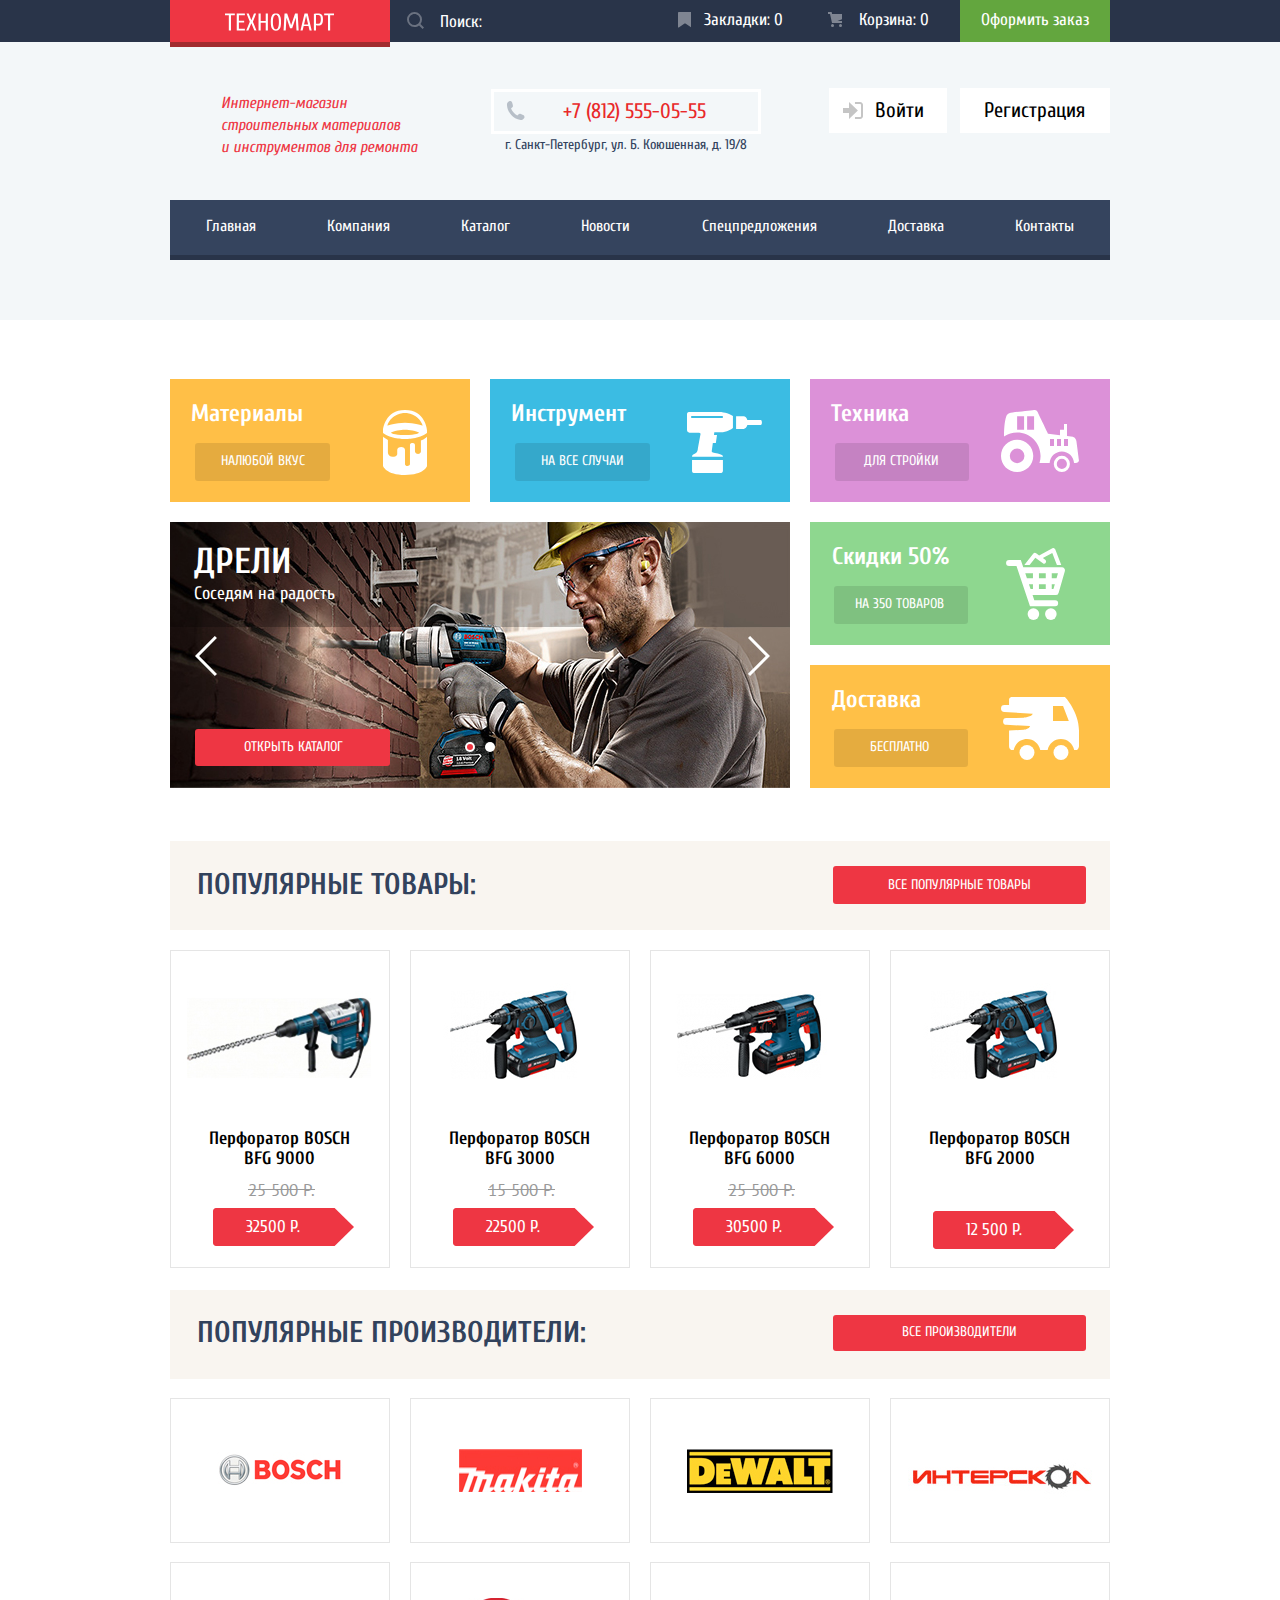
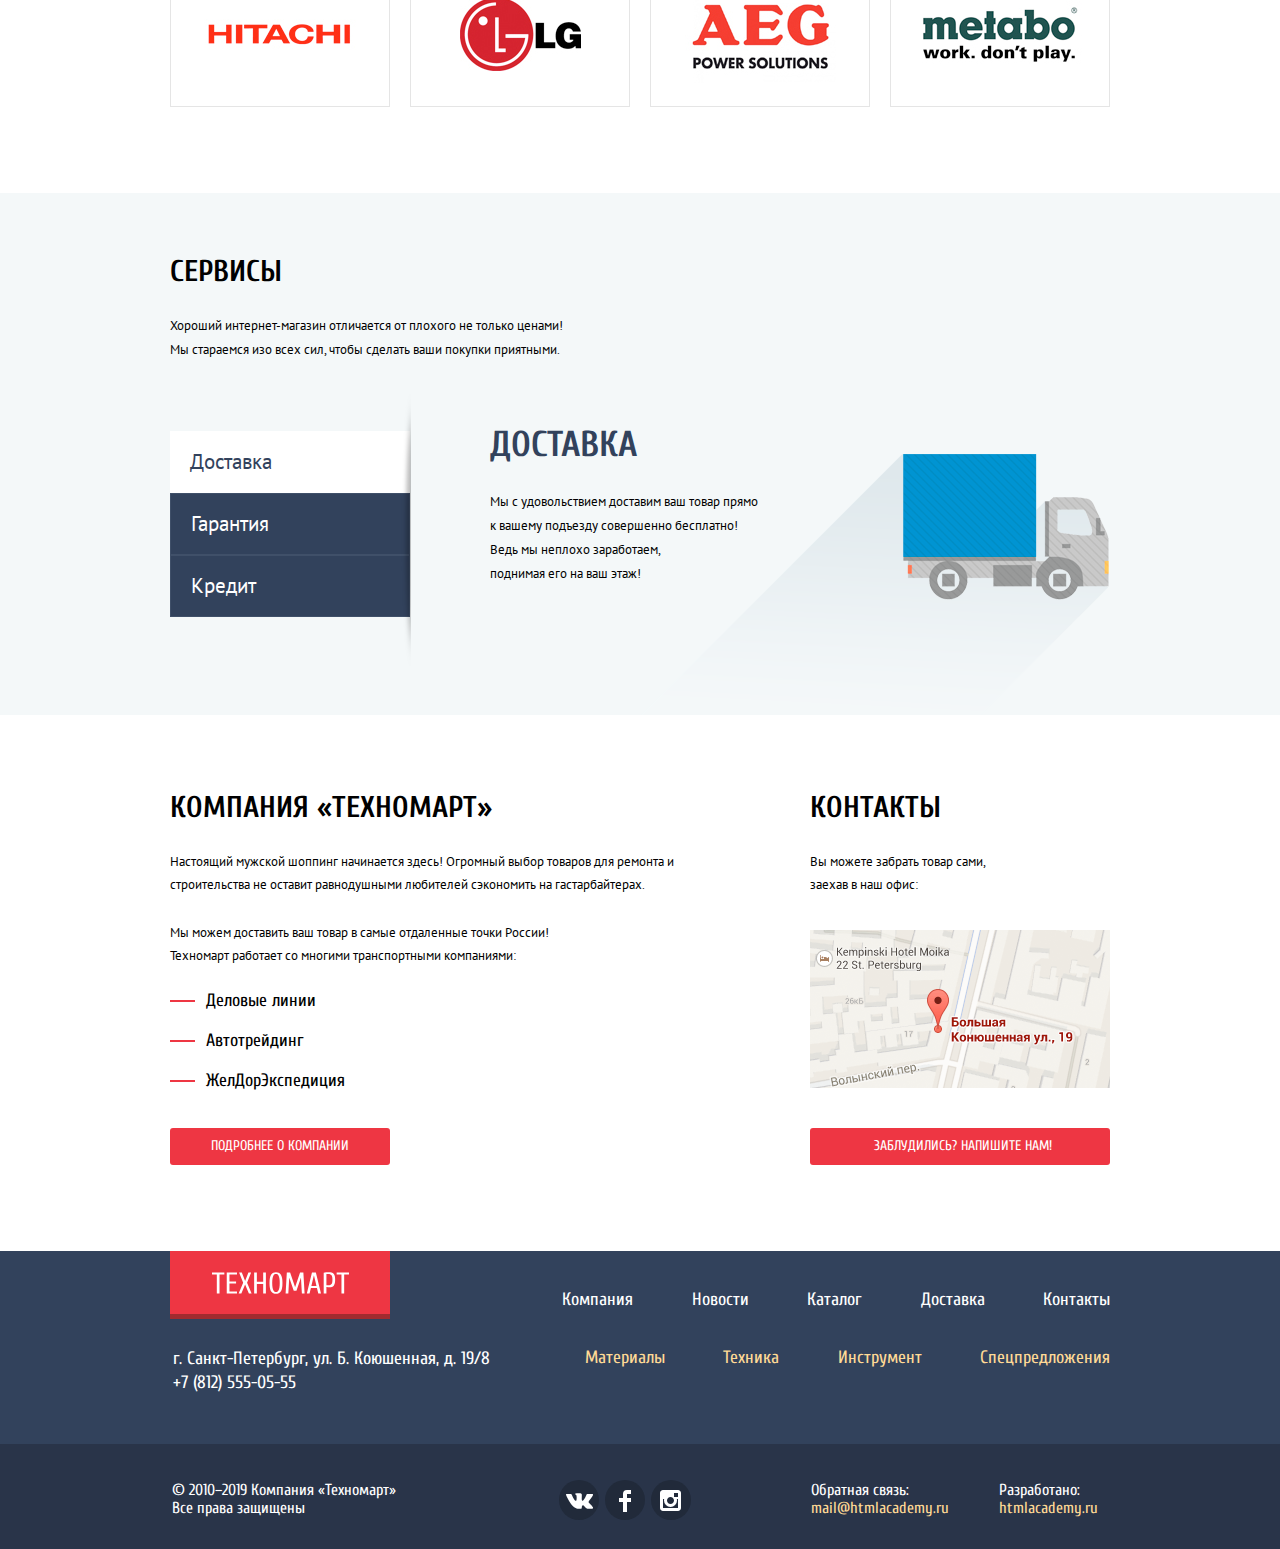
<file: index.html>
<!DOCTYPE html>
<html lang="ru">

<head>
    <meta charset="utf-8">
    <title>Техномарт</title>
    <link href="https://fonts.googleapis.com/css?family=Cuprum:400,400i,700%7CPT+Sans:400,400i,700&display=swap&subset=cyrillic" rel="stylesheet">
    <link rel="stylesheet" href="css/normalize.css">
    <link rel="stylesheet" href="css/min-style.css">
</head>

<body>
    <header class="header">
        <div class="main-header">
            <p class="main-header-logo">
                <a href="index.html">
                    <img src="img/svg-technomart/logo-technomart.svg" alt="Логотип интернет-магазина 'Техномарт'" width="109" height="18">
                </a>
            </p>
            <div class="navigation">
                <form class="search" action="https://echo.htmlacademy.ru/" method="get">
                    <label class="search-label" aria-label="Поле поиска">
                        <input class="search-input" type="search" name="search" placeholder="Поиск:">
                        <svg xmlns="http://www.w3.org/2000/svg" width="17" height="17" viewBox="0 0 17 17">
                            <path fill="#ffffff" d="M17 15.586l-3.542-3.542A7.465 7.465 0 0 0 15 7.5 7.5 7.5 0 1 0 7.5 15c1.71 0 3.282-.579 4.544-1.542L15.586 17 17 15.586zM2 7.5C2 4.467 4.467 2 7.5 2 10.532 2 13 4.467 13 7.5c0 3.032-2.468 5.5-5.5 5.5A5.506 5.506 0 0 1 2 7.5z"></path>
                        </svg>
                    </label>
                </form>
                <ul class="tabs-and-cart">
                    <li class="tabs">
                        <a href="#">Закладки: 0</a></li>
                    <li class="cart">
                        <a href="#">Корзина: 0</a></li>
                </ul>
                <a href="#" class="place-your-order">Оформить заказ</a>
            </div>
        </div>
        <div class="short-information">
            <div class="short-information-container">
                <p class="information">
                    Интернет-магазин<br>
                    строительных материалов<br>
                    и инструментов для ремонта
                </p>
                <p class="tell-and-address">
                    <a href="tel:+78125550555">+7 (812) 555-05-55</a>
                    <span>г. Санкт-Петербург, ул. Б. Коюшенная, д. 19/8</span>
                </p>
            </div>
            <div class="login-registration">
                <a href="#" class="login">Войти</a>
                <a href="#" class="registration">Регистрация</a>
            </div>
        </div>
        <div class="main-navigation">
            <nav>
                <ul class="main-navigation-list">
                    <li><a href="index.html">Главная</a></li>
                    <li><a href="#">Компания</a></li>
                    <li><a href="catalog.html">Каталог</a></li>
                    <li><a href="#">Новости</a></li>
                    <li><a href="#">Спецпредложения</a></li>
                    <li><a href="#">Доставка</a></li>
                    <li><a href="#">Контакты</a></li>
                </ul>
            </nav>
        </div>
    </header>
    <main class="content">
        <div class="index-content">
            <section class="content-topics">
                <ul class="types-of-goods-list">
                    <li class="types-of-goods-item item1">
                        <h2>Материалы</h2>
                        <p>new</p>
                        <a href="#">налюбой вкус</a>
                    </li>
                    <li class="types-of-goods-item item2">
                        <h2>Инструмент</h2>
                        <a href="#">на все случаи</a>
                    </li>
                    <li class="types-of-goods-item item3">
                        <h2>Техника</h2>
                        <a href="#">для стройки</a>
                    </li>
                </ul>
                <ul class="discount-services-list">
                    <li class="discount-services-item item4">
                        <h2>Скидки 50%</h2>
                        <a href="#">на 350 товаров</a>
                    </li>
                    <li class="discount-services-item item5">
                        <h2>Доставка</h2>
                        <a href="#">бесплатно</a>
                    </li>
                </ul>
                <section class="slider">
                    <div class="slider-container">
                        <h2 class="visually-hidden">Дрели и перфораторы</h2>
                        <input class="visually-hidden" type="radio" id="product-1" name="toggle" checked>
                        <input class="visually-hidden" type="radio" id="product-2" name="toggle">
                        <div class="slider-controls">
                            <label class="slider-controls-item slider-controls-item--1" for="product-1">Первый</label>
                            <label class="slider-controls-item slider-controls-item--2" for="product-2">Второй</label>
                        </div>
                        <ul class="slider-list">
                            <li class="slider-item">
                                <h2>Дрели</h2>
                                <p>Соседям на радость</p>
                                <a class="slider-item-button button" href="catalog.html">Открыть каталог</a>
                            </li>
                            <li class="slider-item">
                                <h2>Перфораторы</h2>
                                <p>Настоящие мужские игрушки</p>
                                <a class="slider-item-button button" href="catalog.html">Открыть каталог</a>
                            </li>
                        </ul>
                    </div>
                </section>
            </section>
            <section class="popular-product">
                <div class="popular-product-title">
                    <h2>Популярные товары:</h2>
                    <a class="button-all-products" href="#">Все популярные товары</a>
                </div>
                <ul class="popular-product-list">
                    <li class="popular-product-item">
                        <div class="popular-product-actions">
                            <a class="buy" href="#">Купить</a>
                            <a class="in-the-bookmark" href="#">В закладки</a>
                        </div>
                        <a class="popular-item-info" href="#">
                            <img src="img/perforatori9000.jpg" alt="Перфоратор BOSCH BFG 9000" width="218" height="170">
                            <h3 class="name-of-popular-product">Перфоратор BOSCH BFG 9000</h3>
                            <del>25 500 Р.</del>
                            <p>32500 Р.</p>
                        </a>
                    </li>
                    <li class="popular-product-item">
                        <div class="popular-product-actions">
                            <a class="buy" href="#">Купить</a>
                            <a class="in-the-bookmark" href="#">В закладки</a>
                        </div>
                        <a class="popular-item-info" href="#">
                            <img src="img/perforatori3000.jpg" alt="Перфоратор BOSCH BFG 3000" width="218" height="170">
                            <h3 class="name-of-popular-product">Перфоратор BOSCH BFG 3000</h3>
                            <del>15 500 Р.</del>
                            <p>22500 Р.</p>
                        </a>
                    </li>
                    <li class="popular-product-item">
                        <div class="popular-product-actions">
                            <a class="buy" href="#">Купить</a>
                            <a class="in-the-bookmark" href="#">В закладки</a>
                        </div>
                        <a class="popular-item-info" href="#">
                            <img src="img/perforatori6000.jpg" alt="Перфоратор BOSCH BFG 6000" width="218" height="170">
                            <h3 class="name-of-popular-product">Перфоратор BOSCH BFG 6000</h3>
                            <del>25 500 Р.</del>
                            <p>30500 Р.</p>
                        </a>
                    </li>
                    <li class="popular-product-item">
                        <div class="popular-product-actions">
                            <a class="buy" href="#">Купить</a>
                            <a class="in-the-bookmark" href="#">В закладки</a>
                        </div>
                        <a class="popular-item-info" href="#">
                            <img src="img/perforatori2000.jpg" alt="Перфоратор BOSCH BFG 2000" width="218" height="170">
                            <h3 class="name-of-popular-product">Перфоратор BOSCH BFG 2000</h3>
                            <p>12 500 Р.</p>
                        </a>
                    </li>
                </ul>
            </section>
            <section class="popular-manufacturer">
                <div class="popular-manufacturer-title">
                    <h2>Популярные производители:</h2>
                    <a href="#">Все производители</a>
                </div>
                <ul class="popular-manufacturer-list">
                    <li class="popular-manufacturer-item">
                        <a href="#"><img src="img/bosch.jpg" alt="Логотип производителя BOSCH" width="126" height="37"></a>
                    </li>
                    <li class="popular-manufacturer-item">
                        <a href="#"><img src="img/makita.jpg" alt="Логотип производителя Makita" width="123" height="43"></a>
                    </li>
                    <li class="popular-manufacturer-item">
                        <a href="#"><img src="img/dewalt.jpg" alt="Логотип производителя dewalt" width="146" height="44"> </a>
                    </li>
                    <li class="popular-manufacturer-item">
                        <a href="#"><img src="img/interskol.jpg" alt="Логотип производителя interskol" width="200" height="88"></a>
                    </li>
                    <li class="popular-manufacturer-item">
                        <a href="#"><img src="img/hitachi.jpg" alt="Логотип производителя Hitachi" width="169" height="31"></a>
                    </li>
                    <li class="popular-manufacturer-item">
                        <a href="#"><img src="img/lg.jpg" alt="Логотип производителя LG" width="121" height="73"></a>
                    </li>
                    <li class="popular-manufacturer-item">
                        <a href="#"><img src="img/aeg.jpg" alt="Логотип производителя aeg" width="151" height="96"></a>
                    </li>
                    <li class="popular-manufacturer-item">
                        <a href="#"><img src="img/metabo.jpg" alt="Логотип производителя metabo" width="204" height="69"></a>
                    </li>
                </ul>
            </section>
        </div>
        <div class="service-container">
            <section class="service">
                <div class="service-title">
                    <h2>Сервисы</h2>
                    <p>Хороший интернет-магазин отличается от плохого не только ценами!<br>
                        Мы стараемся изо всех сил, чтобы сделать ваши покупки приятными.</p>
                </div>
                <div class="provide-services">
                    <div class="provide-services-list">
                        <button class="provide-services-item-active" type="button">Доставка</button>
                        <button type="button">Гарантия</button>
                        <button type="button">Кредит</button>
                    </div>
                    <div class="service-guarantee">
                        <h3>Гарантия</h3>
                        <p>Если купленный у нас товар поломается или заискрит,<br>
                            а также в случае пожара, спровоцированного его возгоранием, <br> вы всегда можете быть уверены в нашей гарантии. Мы обменяем <br> сгоревший товар на новый. <br>
                            Дом уж восстановите как-нибудь сами.</p>
                    </div>
                    <div class="service-credit">
                        <h3>Кредит</h3>
                        <p>Залезть в долговую яму стало проще! <br>
                            Кредитные консультанты придут вам на помощь.</p>
                        <a href="">Отправить заявку</a>
                    </div>
                    <div class="service-delivery">
                        <h3>Доставка</h3>
                        <p>Мы с удовольствием доставим ваш товар прямо<br>
                            к вашему подъезду совершенно бесплатно!<br>
                            Ведь мы неплохо заработаем,<br>
                            поднимая его на ваш этаж!</p>
                    </div>
                </div>
            </section>
        </div>
        <div class="features-and-contacts">
            <section class="company-features">
                <h2>Компания «Техномарт»</h2>
                <p class="large-choice">
                    Настоящий мужской шоппинг начинается здесь! Огромный выбор товаров для ремонта и <br>
                    строительства не оставит равнодушными любителей сэкономить на гастарбайтерах.
                </p>
                <p class="delivery">
                    Мы можем доставить ваш товар в самые отдаленные точки России! <br>
                    Техномарт работает со многими транспортными компаниями:
                </p>
                <ul class="list-of-transport-companies">
                    <li>Деловые линии</li>
                    <li>Автотрейдинг</li>
                    <li>ЖелДорЭкспедиция</li>
                </ul>
                <p class="more-about-company"><a href="#">Подробнее о компании</a></p>
            </section>
            <section class="contacts">
                <h2>Контакты</h2>
                <p class="our-office">Вы можете забрать товар сами,<br>
                    заехав в наш офис:</p>
                <div class="small-map">
                        <img class="small-map-link" src="img/karta_mal.png" alt="Карта с местонахождением нашего офиса" width="300" height="158">
                </div>
                <p class="write-us"><a href="#">Заблудились? Напишите нам!</a></p>
            </section>
        </div>
    </main>

    <footer class="footer index-footer">
        <div class="footer-container">
            <div class="footer-navigation">
                <div class="footer-logo-and-class">
                    <p class="footer-logo">
                        <a href="index.html">
                            <img src="img/svg-technomart/logo-technomart.svg" alt="Логотип интернет-магазина 'Техномарт'" width="137" height="22">
                        </a>
                    </p>
                    <p class="address">
                        г. Санкт-Петербург, ул. Б. Коюшенная, д. 19/8 <br>
                        <a href="tel:+78125550555">+7 (812) 555-05-55</a>
                    </p>
                </div>
                <nav class="footer-navigation-list">
                    <ul class="footer-navigation-part1">
                        <li><a href="#">Компания</a></li>
                        <li><a href="#">Новости</a></li>
                        <li><a href="catalog.html">Каталог</a></li>
                        <li><a href="#">Доставка</a></li>
                        <li><a href="#">Контакты</a></li>
                    </ul>
                    <ul class="footer-navigation-part2">
                        <li><a href="#">Материалы</a></li>
                        <li><a href="#">Техника</a></li>
                        <li><a href="#">Инструмент</a></li>
                        <li><a href="#">Спецпредложения</a></li>
                    </ul>
                </nav>
            </div>
        </div>
        <div class="requisites">
            <div class="footer-reguisites-container">
                <div class="requisites-container-part1">
                    <p class="rights-reserved">
                        © 2010–2019 Компания «Техномарт»<br>
                        Все права защищены
                    </p>
                    <ul class="social-network">
                        <li class="icon-vk">
                            <a href="#">
                                <img src="img/svg-technomart/icon-vk.svg" alt="Ссылка на Facebook" width="12" height="22">
                            </a>
                        </li>
                        <li class="icon-fb">
                            <a href="#">
                                <img src="img/svg-technomart/icon-fb.svg" alt="Ссылка на ВКонтакте" width="26" height="15">
                            </a>
                        </li>
                        <li class="icon-insta">
                            <a href="#">
                                <img src="img/svg-technomart/icon-insta.svg" alt="Ссылка на Instagram" width="21" height="21">
                            </a>
                        </li>
                    </ul>
                </div>
                <div class="requisites-container-part2">
                    <p class="feedback">
                        Обратная связь: <a href="#">mail@htmlacademy.ru</a>
                    </p>
                    <p class="developers">
                        Разработано: <a href="https://htmlacademy.ru/intensive/htmlcss">htmlacademy.ru</a>
                    </p>
                </div>
            </div>
        </div>
    </footer>

    <section class="modal large-map">
        <h2 class="visually-hidden">Как до нас добраться</h2>
        <iframe src="https://www.google.com/maps/embed?pb=!1m18!1m12!1m3!1d1998.5942320458557!2d30.32108402186735!3d59.938875024914466!2m3!1f0!2f0!3f0!3m2!1i1024!2i768!4f13.1!3m3!1m2!1s0x4696310fca145cc1%3A0x42b32648d8238007!2z0JHQvtC70YzRiNCw0Y8g0JrQvtC90Y7RiNC10L3QvdCw0Y8g0YPQuy4sIDE5LzgsINCh0LDQvdC60YIt0J_QtdGC0LXRgNCx0YPRgNCzLCDQoNC-0YHRgdC40Y8sIDE5MTE4Ng!5e0!3m2!1sru!2slt!4v1572393932881!5m2!1sru!2slt" width="940" height="447" allowfullscreen=""></iframe>
        <button class="modal-close" type="button"></button>
    </section>

    <section class="modal letter">
        <form class="letter-form" action="https://echo.htmlacademy.ru/" method="post">
            <p>
                <label for="your_name">Ваше имя:</label>
                <input id="your_name" type="text" name="name" value="" placeholder="Имя Фамилия">
            </p>
            <p>
                <label for="your_e-mail">Ваше e-mail:</label>
                <input id="your_e-mail" type="email" name="e-mail" value="" placeholder="email@example.com">
            </p>
            <p class="your-latter">
                <label for="your_latter">Текст письма:</label>
                <textarea id="your_latter" name="later" placeholder="В свободной форме"></textarea>
            </p>
            <button class="button-submit" type="submit">Отправить</button>
            <button class="button-close" type="button" aria-label="Закрыть окно письма"></button>
        </form>
    </section>

    <script src="js/min-interactive-letter.js"></script>
    <script src="js/min-interactive-map.js"></script>

</body>

</html>
</file>
<file: css/min-style.css>
body,html{padding:0;margin:0;font-family:"Cuprum","PT Sans",sans-serif;color:#000;font-size:13px;line-height:22px;background-color:#fff;background-repeat:no-repeat;background-position:top center;min-height:2249px;min-width:1200px}a{text-decoration:none}.header{background-color:#f3f7f9;width:100%;height:320px}.main-header{width:100%;height:42px;background-color:#293449;margin:0 auto;display:flex;flex-direction:row;font-size:17px;line-height:6px;justify-content:center}.main-header-logo{width:220px;height:47px;background-color:#a12b2f;margin:0;margin-top:0}.main-header-logo a{width:220px;height:42px;display:block;background-color:#ee3643;margin:0}.main-header-logo a:hover{background-color:#ca2c37}.main-header-logo a:active{background-color:#ba2732}.main-header-logo img{padding:13px 55px 15px}.navigation{display:flex;justify-content:flex-start;width:720px;height:41px;padding:0;margin:0}.search{position:relative}.search-input{font:inherit;width:220px;height:42px;margin:0;padding:0;padding-left:50px;border:none;background-color:#293449;color:#fff;opacity:1}.search-label svg{position:absolute;top:12px;left:17px;width:17px;height:17px;opacity:.3;cursor:text}.search-input::placeholder{color:#fff;opacity:1}.search-input:hover{background-color:#212a3a}.search-input:focus{background-color:#fff}.search-input:hover + svg{opacity:1}.search-input:focus + svg path{fill:#ee3643}.search-input:focus::placeholder{color:#000;opacity:1}.search-input:focus:-ms-input-placeholder{color:#000}.tabs-and-cart{list-style:none;display:flex;width:300px;padding-left:0;height:25px;margin:0 auto}.tabs-and-cart a{color:#fff;width:150px}.tabs{height:100%;width:150px}.tabs a{display:block;width:106px;height:25px;padding-top:17px;padding-left:44px}.tabs::before{content:"";position:absolute;width:13px;height:16px;top:12px;margin:auto;margin-left:18px;background-image:url(../img/svg-technomart/icon-bookmark.svg);background-repeat:no-repeat;background-position:0 0;opacity:.4}.tabs a:hover{background-color:#212a3a}.tabs:hover ::before{content:"";position:absolute;width:13px;height:16px;top:12px;margin:auto;margin-left:-26px;background-image:url(../img/svg-technomart/icon-bookmark.svg);background-repeat:no-repeat;background-position:0 0;opacity:1}.tabs a:active{background-color:#161d29;color:rgba(255,255,255,0.4)}.tabs:active ::before{content:"";position:absolute;width:13px;height:16px;top:12px;margin:auto;margin-left:-26px;background-image:url(../img/svg-technomart/icon-bookmark.svg);background-repeat:no-repeat;background-position:0 0;opacity:.4}.cart{height:100%;width:150px}.cart::before{content:"";position:absolute;width:14px;height:16px;top:12px;margin:auto;margin-left:18px;background-image:url(../img/svg-technomart/icon-cart.svg);background-repeat:no-repeat;background-position:0 0;opacity:.4}.cart a{display:block;width:101px;height:25px;padding-top:17px;padding-left:49px}.cart a:hover{background-color:#212a3a}.cart:hover ::before{content:"";position:absolute;width:14px;height:16px;top:12px;margin:auto;margin-left:-31px;background-image:url(../img/svg-technomart/icon-cart.svg);background-repeat:no-repeat;background-position:0 0;opacity:1}.cart a:active{background-color:#161d29;color:rgba(255,255,255,0.4)}.cart:active ::before{content:"";position:absolute;width:14px;height:16px;top:12px;margin:auto;margin-left:-31px;background-image:url(../img/svg-technomart/icon-cart.svg);background-repeat:no-repeat;background-position:0 0;opacity:.4}.cart-active a{background-color:#ee3643}.place-your-order{color:#fff;width:150px;height:25px;background-color:#63a63e;display:flex;justify-content:center;margin:0 auto;padding-top:17px}.place-your-order:hover{background-color:#5fbb2d}.place-your-order:active{background-color:#518534;color:rgba(255,255,255,0.6)}.short-information-container{width:540px;height:100%;margin:auto;margin-left:51px;display:flex;justify-content:space-between}.short-information{display:flex;justify-content:space-between;width:940px;height:auto;align-items:center;height:158px;margin:auto}.information{color:#ee3643;font-size:16px;font-family:"Cuprum";font-style:italic;width:200px;height:64px;margin-top:50px}.tell-and-address{font-size:14px;color:#32425c;width:270px;height:70px;margin:0;margin-top:47px;text-align:center}.tell-and-address a{color:#e9292a;font-size:21px;height:31px;display:flex;padding-top:8px;padding-left:69px;border:3px solid #fff}.tell-and-address a::before{content:"";position:absolute;width:20px;height:20px;margin:auto;margin-left:-57px;margin-top:1px;background-image:url(../img/svg-technomart/icon-phone.svg);background-repeat:no-repeat;background-position:0 0}.tell-and-address span{margin-top:2px}.login-registration{height:45px;width:281px;margin:auto;margin-top:46px;margin-right:0;display:flex;justify-content:space-between}.login{font-size:21px;background-color:#fff;color:#000;width:45px;height:19px;padding:11px 27px 15px 46px}.login::before{content:"";position:absolute;width:23px;height:20px;margin:auto;margin-top:3px;margin-left:-32px;background-image:url(../img/svg-technomart/icon-login.svg);background-repeat:no-repeat;background-position:0 0}.login:hover{color:#ee3643}.login:hover::before{content:"";position:absolute;width:23px;height:20px;margin:auto;margin-top:3px;margin-left:-32px;background-image:url(../img/svg-technomart/icon-login-blue.svg);background-repeat:no-repeat;background-position:0 0}.login:active{color:#c5c5c5}.login:active::before{content:"";position:absolute;width:23px;height:20px;margin:auto;margin-top:3px;margin-left:-32px;background-image:url(../img/svg-technomart/icon-login.svg);background-repeat:no-repeat;background-position:0 0}.registration{font-size:21px;background-color:#fff;color:#000;height:34px;width:126px;padding-top:11px;padding-left:24px}.registration:hover{color:#ee3643}.registration:active{color:#c5c5c5}.user{display:flex;flex-direction:column;width:300px;height:100%}.registered-person{list-style:none;background-color:#fff;display:flex;align-items:center;width:300px;height:44px;margin:0 auto;margin-top:46px;padding-left:0}.your-login{padding-left:47px;padding-top:3px}.your-login a:active{color:#c5c5c5}.your-login::before{content:"";position:absolute;width:20px;height:20px;margin:auto;margin-left:-33px;margin-top:2px;background-image:url(../img/svg-technomart/icon-user.svg);background-repeat:no-repeat;background-position:0 0}.your-login:hover::before{content:"";position:absolute;width:20px;height:20px;margin:auto;margin-left:-33px;margin-top:2px;background-image:url(../img/svg-technomart/icon-user-blue.svg);background-repeat:no-repeat;background-position:0 0}.your-login:active::before{content:"";position:absolute;width:20px;height:20px;margin:auto;margin-left:-33px;margin-top:2px;background-image:url(../img/svg-technomart/icon-user.svg);background-repeat:no-repeat;background-position:0 0}.exit{width:23px;height:21px;margin-left:19px}.exit a{display:block;width:23px;height:21px}.exit::before{content:"";position:absolute;width:20px;height:20px;margin:auto;margin-left:18px;margin-top:2px;background-image:url(../img/svg-technomart/icon-logout.svg);background-repeat:no-repeat;background-position:0 0}.exit:hover::before{content:"";position:absolute;width:20px;height:20px;margin:auto;margin-left:18px;margin-top:2px;background-image:url(../img/svg-technomart/icon-logout-blue.svg);background-repeat:no-repeat;background-position:0 0}.exit:active::before{content:"";position:absolute;width:20px;height:20px;margin:auto;margin-left:18px;margin-top:2px;background-image:url(../img/svg-technomart/icon-logout.svg);background-repeat:no-repeat;background-position:0 0}.registered-person a{color:#000;font-size:21px}.my-orders-and-cabinet-list{list-style:none;text-decoration:underline;display:flex;justify-content:space-between;width:213px;height:19px;padding-left:2px;padding-right:2px;margin:0 auto;margin-top:6px;margin-left:16px}.my-orders-and-cabinet{padding-right:3px}.my-orders-and-cabinet a:hover{color:#ee3643;text-decoration:underline solid #ee3643}.my-orders-and-cabinet a:active{color:#c5c5c5;text-decoration:underline #c5c5c5}.point{width:4px;height:4px;margin-top:9px;margin-left:2px;background-color:#32425c;border-radius:50%}.my-orders-and-cabinet-list a{color:#32425c;font-size:16px}.main-navigation{font-size:16px;line-height:20px;color:#fff;height:60px;width:940px;display:flex;justify-content:center;margin:auto;margin-top:0}.main-navigation nav{width:940px;height:100%}.main-navigation-list{list-style:none;display:flex;justify-content:space-around;align-items:center;background-color:#35445e;border-bottom:5px solid #293449;width:940px;height:55px;margin:auto;margin-top:0;padding-left:0}.main-navigation-list a{color:#fff;display:block;height:40px;width:auto;padding-top:16px;padding-left:35px;padding-right:35px}.main-navigation-list a:hover{background-color:#293449}.main-navigation-list a:active{background-color:#1d2739;color:rgba(255,255,255,0.6)}.content{min-width:1200px;height:auto;margin:0 auto}.container{width:940px;min-height:1290px;margin:0 auto;margin-bottom:60px}.main-path{font-family:"PT Sans","Cuprum",sans-serif;list-style:none;display:flex;font-size:13px;text-transform:uppercase;height:25px;width:auto;margin:auto;margin-top:19px;margin-left:0;padding-left:0}.main-path li{margin-left:40px}.main-path .main-path-item1{width:16px;height:16px;padding:0;margin-left:0}.main-path .main-path-item1::before{content:"";position:absolute;width:20px;height:20px;margin:auto;margin-left:-2px;margin-top:5px;background-image:url(../img/svg-technomart/icon-home.svg);background-repeat:no-repeat;background-position:0 0}.main-path-item1 a{width:20px;height:20px;margin:0}.main-path-item::before{content:"";position:absolute;width:20px;height:20px;margin:auto;margin-left:-25px;margin-top:5px;background-image:url(../img/svg-technomart/icon-right-small.svg);background-repeat:no-repeat;background-position:0 0}.main-path a{display:block;color:#000}.catalog-title{font-size:30px;color:#32425c;width:913px;height:57px;background-color:#f2f6f8;text-transform:uppercase;margin:auto;margin-top:17px;padding-left:27px;padding-top:31px}.filters-and-catalog{display:flex;justify-content:space-between}.sorting{font-family:"PT Sans","Cuprum",sans-serif;width:700px;height:38px;background-color:#f7f3ec;display:flex;justify-content:space-around;align-items:center;text-transform:uppercase;margin:auto;margin-top:21px}.sorting h2{font-size:13px;font-weight:lighter;margin:0;margin-top:-6px;margin-left:18px}.sorting-by{width:354px;padding-left:0;margin:0 auto;margin-top:-6px;margin-left:141px;list-style:none;display:flex;justify-content:space-between}.sorting-by a{color:rgba(0,0,0,0.4);text-decoration:underline;text-decoration-style:dotted;text-decoration-color:#ee3643}.sorting-by a:hover{color:#000;text-decoration:underline;text-decoration-style:solid;text-decoration-color:#ee3643}.sorting-by a:active{color:#ee3643;text-decoration:none}.less-more{width:50px;height:20px;margin:0;margin-right:13px;list-style:none;display:flex;justify-content:space-between;padding-left:0}.less{height:23px;width:23px}.less a{display:block;height:23px;width:23px}.less a::before{content:"";position:absolute;width:20px;height:20px;margin:auto;margin-left:3px;margin-top:3px;background-image:url(../img/svg-technomart/icon-up-dir.svg);background-repeat:no-repeat;background-position:0 0}.less a:hover::before{content:"";position:absolute;width:20px;height:20px;margin:auto;margin-left:3px;margin-top:3px;background-image:url(../img/svg-technomart/icon-up-dir.svg);background-repeat:no-repeat;background-position:0 0;opacity:1}.less a:active::before{content:"";position:absolute;width:20px;height:20px;margin:auto;margin-left:3px;margin-top:3px;background-image:url(../img/svg-technomart/icon-up-dir.svg);background-repeat:no-repeat;background-position:0 0}.more{display:block;height:23px;width:23px}.more a{display:block;height:23px;width:23px}.more a::before{content:"";position:absolute;width:20px;height:20px;margin:auto;margin-left:5px;margin-top:3px;background-image:url(../img/svg-technomart/icon-down-dir.svg);background-repeat:no-repeat;background-position:0 0;opacity:.4}.more a:hover::before{content:"";position:absolute;width:20px;height:20px;margin:auto;margin-left:5px;margin-top:3px;background-image:url(../img/svg-technomart/icon-down-dir.svg);background-repeat:no-repeat;background-position:0 0;opacity:1}.more a:active::before{content:"";position:absolute;width:20px;height:20px;margin:auto;margin-left:5px;margin-top:3px;background-image:url(../img/svg-technomart/icon-down-dir-red.svg);background-repeat:no-repeat;background-position:0 0;opacity:1}.filters{font-family:"PT Sans","Cuprum",sans-serif;text-transform:uppercase;margin:auto 0;margin-top:21px;margin-right:20px;width:220px;height:746px;float:left}.filters h2{font-size:13px;font-weight:lighter;background-color:#f7f3ec;width:202px;height:31px;margin:0;padding-left:18px;padding-top:5px}.filters form{width:100%;height:690px;margin:0;margin-top:14px}.fieldset-price{width:220px;height:192px;padding:0;margin:0;border:none}.fieldset-price::after{content:"";position:absolute;width:220px;height:10px;margin:auto;margin-top:25px;background-image:url(../img/ten2.png);background-repeat:no-repeat;background-position:0 0}.price{font-size:17px;font-style:normal;font-weight:700}.range-filter{width:220px;margin-top:19px}.range-controls{position:relative;height:41px;background-color:#f7f3ec;border-radius:5px;padding-top:39px;padding-left:20px;padding-right:20px}.scale{height:2px;background-color:#d7dcde}.bar{width:70%;height:2px;background:#00ca74}.toggle{position:absolute;top:30px;left:0;width:23px;height:23px;cursor:pointer;background-image:url(../img/svg-technomart/filter-button.svg);background-repeat:no-repeat;background-position:0 0}.toggle-min{left:10px}.toggle-max{left:134px}.price-controls{font-size:0;width:220px;height:38px;margin:auto;margin-top:9px;display:flex;justify-content:space-between}.price-controls input{width:95px;font-size:17px;text-transform:uppercase;font-family:"PT Sans","Cuprum",sans-serif;color:#000;text-align:center;border:none;border-radius:5px;background-color:#f7f3ec}.min-price{margin-right:24px}.price-controls::before{content:"";position:absolute;width:10px;height:1px;margin:auto;margin-top:19px;margin-left:105px;background-color:#000;background-position:0 0}.fieldset-companies{height:260px;width:100%;margin:0;padding:0;border:none}.fieldset-companies::after{content:"";position:absolute;width:220px;height:10px;margin:auto;margin-top:13px;background-image:url(../img/ten2.png);background-repeat:no-repeat;background-position:0 0}.manufacturers{font-size:17px;margin:0;margin-top:21px;font-weight:700}.list-of-manufacturers{list-style:none;font-size:15px;line-height:40px;padding-left:0;margin:0;margin-top:8px}.item-of-manufacturers{padding-left:34px}.item-of-manufacturers label{position:relative;display:block;cursor:pointer;user-select:none}.filter-input-checkbox + label::before{content:"";position:absolute;width:25px;height:25px;left:-34px;margin-top:10px;background-image:url(../img/svg-technomart/checkbox-off.svg);background-repeat:no-repeat;background-position:0 0}.filter-input-checkbox:hover + label:hover::before{background-image:url(../img/svg-technomart/checkbox-off-b5b5b5.svg);background-repeat:no-repeat;background-position:0 0}.filter-input-checkbox:checked + label::after{content:"";position:absolute;width:25px;height:25px;left:-34px;margin-top:10px;background-image:url(../img/svg-technomart/checkbox-on.svg);background-repeat:no-repeat;background-position:0 0}.filter-input-checkbox:hover:checked + label:hover::after{background-image:url(../img/svg-technomart/checkbox-on-b5b5b5.svg);background-repeat:no-repeat;background-position:0 0}.fieldset-power-supply{height:198px;width:100%;margin:0;padding:0;border:none}.power-supply{font-size:17px;font-weight:700;margin:0;margin-top:25px}.list-of-power-supply{list-style:none;font-size:15px;line-height:40px;padding-left:0;margin:0;margin-top:8px}.item-of-power-supply{padding-left:34px}.item-of-power-supply label{position:relative;display:block;cursor:pointer;user-select:none}.filter-input-radio + label::before{content:"";position:absolute;width:25px;height:25px;left:-35px;margin-top:9px;background-image:url(../img/svg-technomart/radio-off.svg);background-repeat:no-repeat;background-position:0 0}.filter-input-radio:hover + label:hover::before{background-image:url(../img/svg-technomart/radio-off-b5b5b5.svg);background-repeat:no-repeat;background-position:0 0}.filter-input-radio:checked + label::after{content:"";position:absolute;width:25px;height:25px;left:-35px;margin-top:9px;background-image:url(../img/svg-technomart/radio-on.svg);background-repeat:no-repeat;background-position:0 0}.filter-input-radio:hover:checked + label:hover::after{background-image:url(../img/svg-technomart/radio-on-b5b5b5.svg);background-repeat:no-repeat;background-position:0 0}.company-features h2{font-size:30px;text-transform:uppercase}.button-to-show{text-transform:uppercase;height:38px;width:140px;background-color:#fff;border:1px solid #e5e5e5;padding:0;margin:auto;margin-top:6px}.catalog{width:700px;min-height:992px;margin:0}.catalog-list{font-family:"PT Sans","Cuprum",sans-serif;list-style:none;width:700px;min-height:992px;margin:0;padding-left:0;display:flex;justify-content:space-between;flex-wrap:wrap}.catalog-item{position:relative;width:218px;height:316px;margin-top:19px;display:flex;flex-direction:column;align-items:center;border:1px solid #e5e5e5}.catalog-item .flag::after{content:"";position:absolute;width:61px;height:70px;margin:auto;margin-left:49px;background-image:url(../img/new-flag.png);background-repeat:no-repeat;background-position:0 0}.catalog-item a{width:218px;height:316px;margin:0 auto;font-size:17px}.actions{display:none;position:relative;width:218px;height:316px;padding:0;margin:0;top:0;left:0}.catalog-item:hover img{display:none}.catalog-item:hover .name-of-product{margin-top:18px}.catalog-item:hover{box-shadow:0 0 10px rgba(0,0,0,0.2)}.catalog-item:hover .actions{display:block}.catalog-item:hover .buy{position:relative;display:block;width:135px;height:28px;border-bottom:3px solid #367315;background-color:#63a63e;border-radius:3px;margin:0;margin-top:41px;margin-left:42px;text-transform:uppercase;font-size:14px;padding:0;padding-top:7px;text-align:center;color:#fff}.catalog-item:hover .buy::before{content:"";position:absolute;width:20px;height:20px;top:11px;left:14px;background-image:url(../img/svg-technomart/icon-cart.svg);background-repeat:no-repeat;background-position:0 0;opacity:.4}.catalog-item:hover .buy:hover{background-color:#5fbb2d;border-color:#367315;box-shadow:none;opacity:1}.catalog-item:hover .buy:hover::before{content:"";position:absolute;width:20px;height:20px;top:11px;left:14px;background-image:url(../img/svg-technomart/icon-cart.svg);background-repeat:no-repeat;background-position:0 0;opacity:1}.catalog-item:hover .buy:active{background-color:#518534;width:135px;height:31px;border:none;box-shadow:none;opacity:1}.catalog-item:hover .buy:active::before{content:"";position:absolute;width:20px;height:20px;top:11px;left:14px;background-image:url(../img/svg-technomart/icon-cart.svg);background-repeat:no-repeat;background-position:0 0;opacity:1}.catalog-item:hover .buy:focus{background-color:#518534;width:135px;height:31px;border:none;box-shadow:none;opacity:1}.catalog-item:hover .buy:focus::before{content:"";position:absolute;width:20px;height:20px;top:11px;left:14px;background-image:url(../img/svg-technomart/icon-cart.svg);background-repeat:no-repeat;background-position:0 0;opacity:1}.catalog-item:hover .in-the-bookmark{display:block;width:129px;height:28px;border-radius:3px;border:3px solid #63a63e;color:#32425c;background-color:#fff;font-size:14px;text-transform:uppercase;padding:0;padding-top:4px;text-align:center;margin:0;margin-top:8px;margin-left:42px}.catalog-item:hover .in-the-bookmark:hover{border-color:#32425c;box-shadow:none;opacity:1}.catalog-item:hover .in-the-bookmark:active{border-color:#d5d5d5;box-shadow:none;color:#d5d5d5;opacity:1}.catalog-item:active{box-shadow:0 0 10px rgba(0,0,0,0.2)}.name-of-product{font-size:18px;width:165px;height:45px;line-height:20px;margin:0;margin-top:2px;margin-bottom:5px;margin-left:26px;color:#000;font-size:18px;text-align:center}.catalog-item del{font-family:"PT Sans","Cuprum",sans-serif;font-weight:bolder;color:#999;font-size:17px;margin:auto;margin-left:77px}.catalog-item p{font-size:17px;color:#fff;margin:0 auto;width:109px;height:30px;margin-top:6px;margin-left:42px;padding-top:8px;padding-left:33px;background-image:url(../img/svg-technomart/icon-arrow.svg);background-repeat:no-repeat;background-position:0 0}.catalog-item:nth-child(3n) p{margin-top:36px}.pagination-list{font-family:"PT Sans","Cuprum",sans-serif;width:284px;height:38px;padding-left:0;margin:0;margin-left:240px;color:#000;font-size:13px;display:flex;justify-content:space-between;margin-top:53px}.pagination-list li{list-style:none;width:36px;height:36px;border:1px solid #e5e5e5;border-radius:3px}.pagination-list li:last-child{width:138px;text-transform:uppercase}.pagination-list-item{display:block;color:#000;width:21px;height:30px;padding-top:6px;padding-left:15px}.pagination-list li:hover{border-color:#bdc6ca}.pagination-list li:active{border-color:#ee3643}.pagination-list-item-active{border-color:#ee3643}.pagination-list-item-active a{color:#fff;background-color:#ee3643;border-color:#ee3643;border-radius:3px}.pagination-list-item-active:hover{color:#fff;background-color:#ee3643;border:none;width:36px;height:36px;border-radius:3px}.pagination-list-item-active:active{color:#fff;background-color:#ee3643;border:none;width:36px;height:36px;border-radius:3px}li:last-child .pagination-list-item{display:block;color:#000;width:107px;height:32px;padding-top:6px;padding-left:31px}.product-description{min-width:1200px;height:260px;background-color:#f3f7f9;margin:0;padding-left:0}.product-description-container{height:100%;width:940px;margin:0 auto}.product-description-container h2{margin:0 auto;padding-top:72px}.paragraph1{margin:auto;margin-top:31px}.paragraph2{margin:auto;margin-top:1px;line-height:24px}.product-description h2{font-size:30px;text-transform:uppercase}.product-description p{font-size:13px}.index-content{height:1328px;width:940px;margin:0 auto;margin-top:59px}.content-topics{width:940px;height:410px;margin:0}.types-of-goods-list{list-style:none;display:flex;justify-content:space-between;flex-wrap:wrap;width:940px;height:123px;margin:0;padding-left:0}.types-of-goods-item{height:123px;width:300px}.types-of-goods-item h2{font-size:24px;color:#fff;width:120px;height:30px;margin:0;margin-left:21px;margin-top:24px}.types-of-goods-item p{display:none}.types-of-goods-item a{text-transform:uppercase;font-size:14px;display:block;width:109px;height:31px;color:#fff;margin:0;margin-left:25px;margin-top:10px;border-radius:3px;padding-top:7px;padding-left:26px;background-color:rgba(0,0,0,0.1)}.types-of-goods-item a:hover{background-color:rgba(0,0,0,0.2)}.types-of-goods-item a:active{background-color:rgba(0,0,0,0.3)}.item1{background-color:#ffbf47}.item1::before{content:"";position:absolute;width:50px;height:70px;margin:auto;margin-left:213px;margin-top:31px;background-image:url(../img/svg-technomart/icon-1.svg);background-repeat:no-repeat;background-position:0 0}.item2{background-color:#3bbce3}.item2::before{content:"";position:absolute;width:80px;height:70px;margin:auto;margin-left:197px;margin-top:33px;background-image:url(../img/svg-technomart/icon-2.svg);background-repeat:no-repeat;background-position:0 0}.item3{background-color:#dc91d8}.item3 a{width:105px;padding-left:29px}.item3::before{content:"";position:absolute;width:80px;height:70px;margin:auto;margin-left:191px;margin-top:31px;background-image:url(../img/svg-technomart/icon-3.svg);background-repeat:no-repeat;background-position:0 0}.discount-services-list{list-style:none;height:266px;width:300px;padding-left:0;margin:0;margin-top:20px;display:flex;align-content:space-between;flex-wrap:wrap;float:right}.discount-services-item{height:123px;width:300px}.discount-services-item h2{font-size:24px;color:#fff;width:150px;height:30px;margin:0;margin-left:22px;margin-top:24px}.discount-services-item a{text-transform:uppercase;font-size:14px;display:block;width:117px;height:31px;color:#fff;margin:0;margin-left:24px;margin-top:10px;border-radius:3px;padding-top:7px;padding-left:18px;background-color:rgba(0,0,0,0.1)}.discount-services-item a:hover{background-color:rgba(0,0,0,0.2)}.discount-services-item a:active{background-color:rgba(0,0,0,0.3)}.item4{background-color:#8ed78f}.item4::before{content:"";position:absolute;width:60px;height:80px;margin:auto;margin-left:196px;margin-top:26px;background-image:url(../img/svg-technomart/icon-4.svg);background-repeat:no-repeat;background-position:0 0}.item4 a{padding-left:21px;width:113px}.item5{background-color:#ffc047}.item5::before{content:"";position:absolute;width:85px;height:70px;margin:auto;margin-left:191px;margin-top:32px;background-image:url(../img/svg-technomart/icon-5.svg);background-repeat:no-repeat;background-position:0 0}.item5 a{padding-left:36px;width:98px}.slider{width:620px;height:266px;margin:0;margin-top:20px;box-sizing:border-box;position:relative}.slider-container{width:620px;height:266px;margin:0}.visually-hidden{position:absolute;width:1px;height:1px;clip:rect(0,0,0,0)}.slider-controls{position:absolute;left:50%;bottom:31px;z-index:100;width:40px;height:20px;font-size:0;transform:translateX(-50%)}.slider-controls label{position:relative;display:inline-block;vertical-align:top;width:10px;height:10px;padding:5px;margin:0;border-radius:50%;cursor:pointer}.slider-controls label::after{content:"";position:absolute;width:10px;height:10px;background:#fff;border-radius:50%}#product-1:checked ~ .slider-list .slider-item:nth-child(1){display:block}#product-2:checked ~ .slider-list .slider-item:nth-child(2){display:block}#product-1:checked ~ .slider-controls .slider-controls-item--1::before,#product-2:checked ~ .slider-controls .slider-controls-item--2::before{content:"";position:absolute;left:50%;top:50%;z-index:2;width:6px;height:6px;margin:0;margin-top:-3px;margin-left:-3px;background-color:#ee3643;border-radius:50%}.slider-list{width:620px;height:266px;margin:0;padding:0;list-style:none}.slider-list::before{content:"";position:absolute;width:30px;height:45px;left:25px;margin-top:114px;background-image:url(../img/svg-technomart/icon-left.svg);background-repeat:no-repeat;background-position:0 0}.slider-list::after{content:"";position:absolute;width:30px;height:45px;left:578px;margin-top:-152px;background-image:url(../img/svg-technomart/icon-right.svg);background-repeat:no-repeat;background-position:0 0}.slider-item{width:620px;height:266px;margin:0;display:none}.slider-item:nth-child(1){background-image:url(../img/dreli.jpg);background-repeat:no-repeat;background-color:#d5c5b2;background-position:0 0}.slider-item:nth-child(2){background-image:url(../img/perforator.jpg);background-repeat:no-repeat;background-color:#d5c5b2;background-position:0 0}.slider-item h2{height:36px;text-transform:uppercase;font-size:36px;color:#fff;margin:0;margin-left:24px;padding-top:29px}.slider-item p{max-width:300px;height:30px;font-size:18px;color:#fff;margin:0;margin-top:-4px;margin-left:24px}.slider-item-button{display:block;font-size:14px;text-transform:uppercase;color:#fff;width:146px;height:30px;margin:0;margin-top:116px;margin-left:25px;background-color:#ee3643;border-radius:3px;padding-left:49px;padding-top:7px}.slider-item-button:hover{background-color:#ca2c37}.slider-item-button:active{background-color:#ba2732}.popular-product{height:427px;width:940px;margin:0;margin-top:52px}.popular-product-title{width:940px;height:89px;margin:0;background-color:#f9f5f0}.popular-product-title h2{text-transform:uppercase;font-size:30px;color:#32425c;width:350px;float:left;margin:0;margin-top:33px;margin-left:27px}.button-all-products{display:block;font-size:14px;text-transform:uppercase;color:#fff;width:198px;height:30px;margin:0;margin-top:25px;margin-right:24px;float:right;background-color:#ee3643;border-radius:3px;padding-left:55px;padding-top:8px}.button-all-products:hover{background-color:#ca2c37}.button-all-products:active{background-color:#ba2732}.popular-product-list{list-style:none;padding-left:0;margin:0;margin-top:20px;display:flex;justify-content:space-between}.popular-product-item{position:relative;width:218px;height:316px;display:flex;flex-direction:column;align-items:center;border:1px solid #e5e5e5}.popular-product-item a{width:218px;height:316px;margin:0 auto;font-size:17px}.popular-product-item:hover .popular-product-actions{display:block}.popular-product-item:hover{box-shadow:0 0 10px rgba(0,0,0,0.2)}.popular-product-item:focus{opacity:.4;box-shadow:0 0 10px rgba(0,0,0,0.2)}.popular-product-item:active{opacity:.4;box-shadow:0 0 10px rgba(0,0,0,0.2)}.popular-product-actions{position:relative;display:none;width:218px;height:316px;margin:0 auto;top:0;left:0}.popular-product-item:hover img{display:none}.popular-product-item:hover .name-of-popular-product{margin-top:18px}.popular-product-item:hover{box-shadow:0 0 10px rgba(0,0,0,0.2)}.popular-product-item:hover .buy{position:relative;display:block;width:135px;height:28px;border-bottom:3px solid #367315;background-color:#63a63e;border-radius:3px;margin:0;margin-top:41px;margin-left:42px;text-transform:uppercase;font-size:14px;padding:0;padding-top:7px;text-align:center;color:#fff}.popular-product-item:hover .buy::before{content:"";position:absolute;width:20px;height:20px;top:11px;left:14px;background-image:url(../img/svg-technomart/icon-cart.svg);background-repeat:no-repeat;background-position:0 0;opacity:.4}.popular-product-item:hover .buy:hover{background-color:#5fbb2d;border-color:#367315;box-shadow:none;opacity:1}.popular-product-item:hover .buy:hover::before{content:"";position:absolute;width:20px;height:20px;top:11px;left:14px;background-image:url(../img/svg-technomart/icon-cart.svg);background-repeat:no-repeat;background-position:0 0;opacity:1}.popular-product-item:hover .buy:active{background-color:#518534;width:135px;height:31px;border:none;box-shadow:none;opacity:1}.popular-product-item:hover .buy:active::before{content:"";position:absolute;width:20px;height:20px;top:11px;left:14px;background-image:url(../img/svg-technomart/icon-cart.svg);background-repeat:no-repeat;background-position:0 0;opacity:1}.popular-product-item:hover .in-the-bookmark{display:block;width:129px;height:28px;border-radius:3px;border:3px solid #63a63e;color:#32425c;background-color:#fff;font-size:14px;text-transform:uppercase;padding:0;padding-top:4px;text-align:center;margin:0;margin-top:8px;margin-left:42px}.popular-product-item:hover .in-the-bookmark:hover{border-color:#32425c;box-shadow:none;opacity:1}.popular-product-item:hover .in-the-bookmark:active{border-color:#d5d5d5;box-shadow:none;color:#d5d5d5;opacity:1}.popular-product-item:active{box-shadow:0 0 10px rgba(0,0,0,0.2)}.popular-item-info{color:#000;width:165px;height:125px;margin:0 auto;font-size:17px;margin-left:26px;margin-top:-5px}.name-of-popular-product{font-size:18px;width:165px;height:45px;line-height:20px;margin:0 auto;margin-top:2px;margin-bottom:5px;margin-left:26px;text-align:center}.popular-product-item del{font-family:"PT Sans","Cuprum",sans-serif;color:#999;font-size:17px;margin:auto;margin-left:77px}.popular-product-item p{font-size:17px;color:#fff;margin:0 auto;width:109px;height:30px;margin-top:6px;margin-left:42px;padding-top:8px;padding-left:33px;background-image:url(../img/svg-technomart/icon-arrow.svg);background-repeat:no-repeat;background-position:0 0}.popular-product-item:nth-child(4) p{margin-top:37px}.popular-manufacturer{height:417px;width:940px;margin:0;margin-top:22px}.popular-manufacturer-title{width:940px;height:89px;margin:0;background-color:#f9f5f0}.popular-manufacturer-title h2{text-transform:uppercase;font-size:30px;width:460px;color:#32425c;float:left;margin:0;margin-top:32px;margin-left:27px}.popular-manufacturer-title a{display:block;font-size:14px;text-transform:uppercase;color:#fff;width:184px;height:30px;margin:0;margin-top:25px;margin-right:24px;float:right;background-color:#ee3643;border-radius:3px;padding-left:69px;padding-top:6px;border-radius:3px}.popular-manufacturer-title a:hover{background-color:#ca2c37}.popular-manufacturer-title a:active{background-color:#ba2732}.popular-manufacturer-list{list-style:none;padding-left:0;height:310px;width:940px;margin:0;display:flex;justify-content:space-between;flex-wrap:wrap}.popular-manufacturer-item{width:218px;height:143px;border:1px solid #e5e5e5;margin:0;margin-top:19px}.popular-manufacturer-item a{display:block;width:218px;height:143px;margin:0;display:flex;justify-content:center;align-items:center}.popular-manufacturer-item a:hover{box-shadow:0 0 10px rgba(0,0,0,0.2)}.popular-manufacturer-item a:focus{opacity:.4;box-shadow:0 0 10px rgba(0,0,0,0.2)}.popular-manufacturer-item a:active{opacity:.4;box-shadow:0 0 10px rgba(0,0,0,0.2)}.service-container{width:100%;height:522px;margin:0;margin-top:86px;background-color:#f4f8f9}.service{font-family:"PT Sans","Cuprum",sans-serif;width:940px;height:522px;margin:0 auto}.service-title{height:112px;width:940px;margin:0;padding-top:56px}.service-title h2{font-family:"Cuprum";width:160px;margin:0;margin-top:12px;font-size:30px;text-transform:uppercase}.service-title p{width:400px;height:45px;margin:0;margin-top:31px;line-height:24px}.provide-services{width:940px;height:220px;margin:0;margin-top:51px;display:flex}.provide-services-list{height:186px;width:240px;margin:0;margin-top:19px;display:flex;flex-direction:column}.provide-services-list::after{content:"";position:absolute;width:10px;height:280px;margin:auto;margin-left:231px;top:1990px;background-image:url(../img/ten.png);background-repeat:no-repeat;background-position:0 0}.provide-services-list button{width:240px;height:62px;border:none;font-size:21px;color:#fff;background-color:#32425c;float:left;padding:0;padding-left:20px;text-align:left;border:1px solid #405069}.provide-services-list button:hover{background-color:#293449}.provide-services-list button:active{background-color:#fff;color:#32425c;border:none}.provide-services-list .provide-services-item-active{color:#32425c;background-color:#fff;border:none}.provide-services-list .provide-services-item-active:hover{background-color:#fff}.service-delivery{width:300px;height:220px;margin:0;margin-left:72px}.service-delivery h3{font-family:"Cuprum";font-size:36px;color:#32425c;text-transform:uppercase;margin:0;margin-top:22px;margin-left:8px}.service-delivery::after{content:"";position:absolute;width:480px;height:310px;margin:auto;margin-left:159px;margin-top:-132px;background-image:url(../img/kartinka-dostavki.png);background-repeat:no-repeat;background-position:0 0}.service-delivery p{margin:0;margin-top:34px;margin-left:8px;line-height:24px}.service-credit{display:none;width:300px;height:220px;margin:0;margin-left:72px}.service-credit h3{font-family:"Cuprum";font-size:36px;color:#32425c;text-transform:uppercase;margin:0;margin-top:22px;margin-left:8px}.service-credit p{margin:0;margin-top:34px;margin-left:8px;line-height:24px}.service-credit a{display:block;height:31px;width:162px;border-radius:3px;color:#fff;background-color:#ee3643;font-size:14px;text-transform:uppercase;margin:0;margin-top:26px;margin-left:8px;padding-top:7px;padding-left:33px}.service-credit::after{content:"";position:absolute;width:480px;height:310px;margin:auto;margin-left:174px;margin-top:-173px;background-image:url(../img/kartinka-kredita.png);background-repeat:no-repeat;background-position:0 0}.service-guarantee{display:none;width:390px;height:220px;margin:0;margin-left:72px}.service-guarantee h3{font-family:"Cuprum";font-size:36px;color:#32425c;text-transform:uppercase;margin:0;margin-top:22px;margin-left:8px}.service-guarantee p{margin:0;margin-top:34px;margin-left:8px;line-height:24px}.service-guarantee::after{content:"";position:absolute;width:480px;height:310px;margin:auto;margin-left:246px;margin-top:-178px;background-image:url(../img/kartinka-garantii.png);background-repeat:no-repeat;background-position:0 0}.features-and-contacts{width:940px;height:372px;margin:0 auto;margin-top:82px;display:flex;justify-content:space-between}.company-features{width:540px;height:100%}.company-features h2{height:30px;width:100%;margin:0}.large-choice{font-family:"PT Sans","Cuprum",sans-serif;font-size:13px;line-height:23px;height:40px;width:100%;margin:0;margin-top:23px}.delivery{font-family:"PT Sans","Cuprum",sans-serif;font-size:13px;line-height:23px;height:40px;width:100%;margin:0;margin-top:31px}.list-of-transport-companies{list-style:none;font-size:18px;line-height:40px;height:102px;width:220px;margin:0;margin-top:20px;padding-left:36px}.list-of-transport-companies li::before{content:"";position:absolute;width:25px;height:2px;margin:auto;margin-left:-36px;margin-top:19px;background-position:0 0;background-color:#ee3643}.more-about-company{font-size:14px;width:179px;height:30px;background-color:#ee3643;border-radius:3px;text-transform:uppercase;padding-top:7px;padding-left:41px;margin:0;margin-top:45px}.more-about-company:hover{background-color:#ca2c37}.more-about-company:active{background-color:#ba2732}.more-about-company a{color:#fff}.contacts{width:300px;height:100%}.contacts h2{font-size:30px;text-transform:uppercase;height:30px;width:100%;margin:0}.our-office{font-family:"PT Sans","Cuprum",sans-serif;font-size:13px;line-height:23px;height:40px;width:100%;margin:0;margin-top:23px}.small-map{height:158px;width:100%;margin:0;margin-top:40px;cursor:pointer}.small-map a{display:block;height:158px;width:100%;margin:0}.write-us{font-size:14px;height:30px;width:236px;padding-top:7px;padding-left:64px;border-radius:3px;background-color:#ee3643;text-transform:uppercase;margin:0;margin-top:40px}.write-us:hover{background-color:#ca2c37}.write-us:active{background-color:#ba2732}.write-us a{color:#fff}.modal{display:none;position:absolute;background-color:#fff;box-shadow:0 0 15px rgba(0,0,0,0.4)}.map-show{display:block}.large-map{width:940px;height:447px;background-color:#fff;background-image:url(../img/karta-bol2.png);background-repeat:no-repeat;background-position:0 0;top:2349px;left:25%;margin-left:-74px}.large-map iframe{border:0}.large-map button{width:25px;height:25px;border:none;padding:0;margin:0;cursor:pointer;background-color:transparent;position:absolute;top:7px;right:7px}.large-map button::before{content:"";position:absolute;width:25px;height:25px;margin:auto;margin-left:-11px;margin-top:-11px;background-image:url(../img/svg-technomart/icon-close.svg);background-repeat:no-repeat;background-position:0 0}.letter{width:620px;height:311px;border-top:7px solid #ee3643;border-bottom:112px solid #f4f4f4;left:25%;top:2518px;margin-left:103px}.letter-form{width:460px;height:378px;display:flex;flex-wrap:wrap;justify-content:space-between;margin-top:46px;margin-left:80px}.letter p{font-size:18px;margin:0}.letter label{display:block}.letter input{font-family:"PT Sans";font-size:13px;border-radius:3px;height:34px;width:188px;padding:0;padding-left:14px;padding-right:14px;border:2px solid #dee3e4;margin-top:13px}.letter input:placeholder{color:#a9a9a9}.letter .your-latter{margin:0;margin-top:-22px}.letter textarea{font-family:"PT Sans";font-size:13px;border-radius:3px;height:104px;width:428px;padding:0;padding-left:14px;padding-top:6px;padding-right:14px;border:2px solid #dee3e4;margin-top:13px}.button-submit{width:460px;height:38px;padding:0;margin:0;margin-top:31px;border:none;background-color:#ee3643;border-radius:3px;text-transform:uppercase;font-size:14px;color:#fff;text-align:center;margin-top:30px}.button-close{width:25px;height:25px;border:none;padding:0;margin:0;cursor:pointer;background-color:transparent;position:absolute;top:7px;right:7px}.letter .button-close::before{content:"";position:absolute;width:25px;height:25px;margin:auto;margin-left:-11px;margin-top:-11px;background-image:url(../img/svg-technomart/icon-close.svg);background-repeat:no-repeat;background-position:0 0}.letter-show{display:block;animation:bounce .4s}.letter-error{animation:shake .6s}.item-in-cart-show{display:block}.item-in-cart{position:fixed;width:620px;height:163px;border-top:7px solid #ee3643;background-color:#fff;border-bottom:112px solid #f4f4f4;top:255px;left:25%;margin-left:84px}.item-in-cart p{font-size:30px;margin:0;margin-top:70px;margin-left:172px}.item-in-cart p::before{content:"";position:absolute;width:70px;height:70px;margin:auto;margin-left:-91px;margin-top:-21px;background-image:url(../img/svg-technomart/icon-mark.svg);background-repeat:no-repeat;background-position:0 0}.buttons-in-item-in-cart{width:460px;height:38px;display:flex;justify-content:space-between;margin-top:108px;margin-left:80px}.button-place-your-order{display:block;width:220px;height:31px;color:#fff;font-size:14px;text-align:center;text-transform:uppercase;border-radius:3px;background-color:#ee3643;padding-top:7px}.button-continue-shopping{display:block;width:220px;height:31px;color:#000;font-size:14px;text-align:center;text-transform:uppercase;border-radius:3px;background-color:#fff;padding-top:7px}.button-close::before{content:"";position:absolute;width:25px;height:25px;margin:auto;margin-left:-11px;margin-top:-11px;background-image:url(../img/svg-technomart/icon-close.svg);background-repeat:no-repeat;background-position:0 0}@keyframes bounce{0%{transform:translateY(200px)}70%{transform:translateY(-30px)}90%{transform:translateY(10px)}100%{transform:translateY(0)}}@keyframes shake{0%,100%{transform:translateX(0)}10%,30%,50%,70%,90%{transform:translateX(-10px)}20%,40%,60%,80%{transform:translateX(10px)}}.index-footer{margin-top:82px}.footer{height:298px;width:100%;background-color:#32425c}.footer-container{width:940px;margin:0 auto}.footer-navigation{display:flex;justify-content:space-around;align-items:center;height:193px;width:100%;margin:0 auto}.footer-logo-and-class{width:380px;height:100%;display:flex;flex-direction:column;margin:auto;margin-top:0;margin-left:0}.footer-logo{width:220px;background-color:#a12b2f;margin:0;height:68px}.footer-logo a{display:block;width:220px;background-color:#ee3643;margin:0;height:63px}.footer-logo a:hover{background-color:#ca2c37}.footer-logo a:active{background-color:#ba2732}.footer-logo img{padding-top:21px;padding-left:42px}.address{font-size:18px;color:#fff;line-height:24px;width:330px;height:auto;min-height:42px;margin:auto;margin-left:3px;margin-top:28px}.address a{color:#fff}.footer-navigation-list{width:550px;height:100%}.footer-navigation-part1{list-style:none;font-size:18px;display:flex;justify-content:space-between;height:18px;width:548px;padding-left:0;margin:auto;margin-right:0;margin-top:38px}.footer-navigation-part1 a{color:#fff}.footer-navigation-part1 a:hover{text-decoration:underline solid #fff}.footer-navigation-part1 a:active{opacity:.6}.footer-navigation-part2{list-style:none;font-size:18px;display:flex;justify-content:space-between;height:18px;width:525px;padding-left:0;margin:auto;margin-right:0;margin-top:40px}.footer-navigation-part2 a{color:#ffda96}.footer-navigation-part2 a:hover{text-decoration:underline #ffda96}.footer-navigation-part2 a:active{opacity:.6}.requisites{background-color:#293449;width:100%;height:105px;display:flex;justify-content:space-around;align-items:center}.footer-reguisites-container{width:950px;height:100%;display:flex;justify-content:space-between}.requisites-container-part1{width:522px;height:100%;display:flex;justify-content:space-between}.rights-reserved{color:#fff;font-size:16px;line-height:18px;width:265px;height:38px;margin:auto;margin-left:7px;margin-top:37px}.social-network{list-style:none;display:flex;justify-content:space-between;width:132px;height:40px;padding-left:0;margin:auto;margin-top:36px;margin-right:-4px}.icon-vk{width:40px;height:40px;background-color:#212a3a;border-radius:50%}.icon-vk a{display:block;width:40px;height:40px;border-radius:50%}.icon-vk a:hover{background-color:#ee3643}.icon-vk a:active{background-color:#ee3643}.icon-vk img{width:27px;margin:auto;margin-top:10px;margin-left:7px}.icon-fb{width:40px;height:40px;background-color:#212a3a;border-radius:50%}.icon-fb a{display:block;width:40px;height:40px;border-radius:50%}.icon-fb a:hover{background-color:#ee3643}.icon-fb a:active{background-color:#ee3643}.icon-fb img{height:22px;margin:auto;margin-top:10px;margin-left:7px}.icon-insta{width:40px;height:40px;background-color:#212a3a;border-radius:50%}.icon-insta a{display:block;width:40px;height:40px;border-radius:50%}.icon-insta a:hover{background-color:#ee3643}.icon-insta a:active{background-color:#ee3643}.icon-insta img{height:25px;margin:auto;margin-top:8px;margin-left:9px}.requisites-container-part2{width:304px;height:100%;display:flex;justify-content:space-between}.feedback{color:#fff;font-size:16px;line-height:18px;width:140px;height:35px;margin:auto 0;margin-top:37px}.feedback a{color:#ffda96}.feedback a:hover{text-decoration:underline #ffda96}.feedback a:active{color:#ee3643;text-decoration:none}.developers{color:#fff;font-size:16px;line-height:18px;width:112px;height:35px;margin:auto 0;margin-top:37px;margin-right:4px}.developers a{color:#ffda96}.developers a:hover{text-decoration:underline #ffda96}.developers a:active{color:#ee3643;text-decoration:none}
</file>
